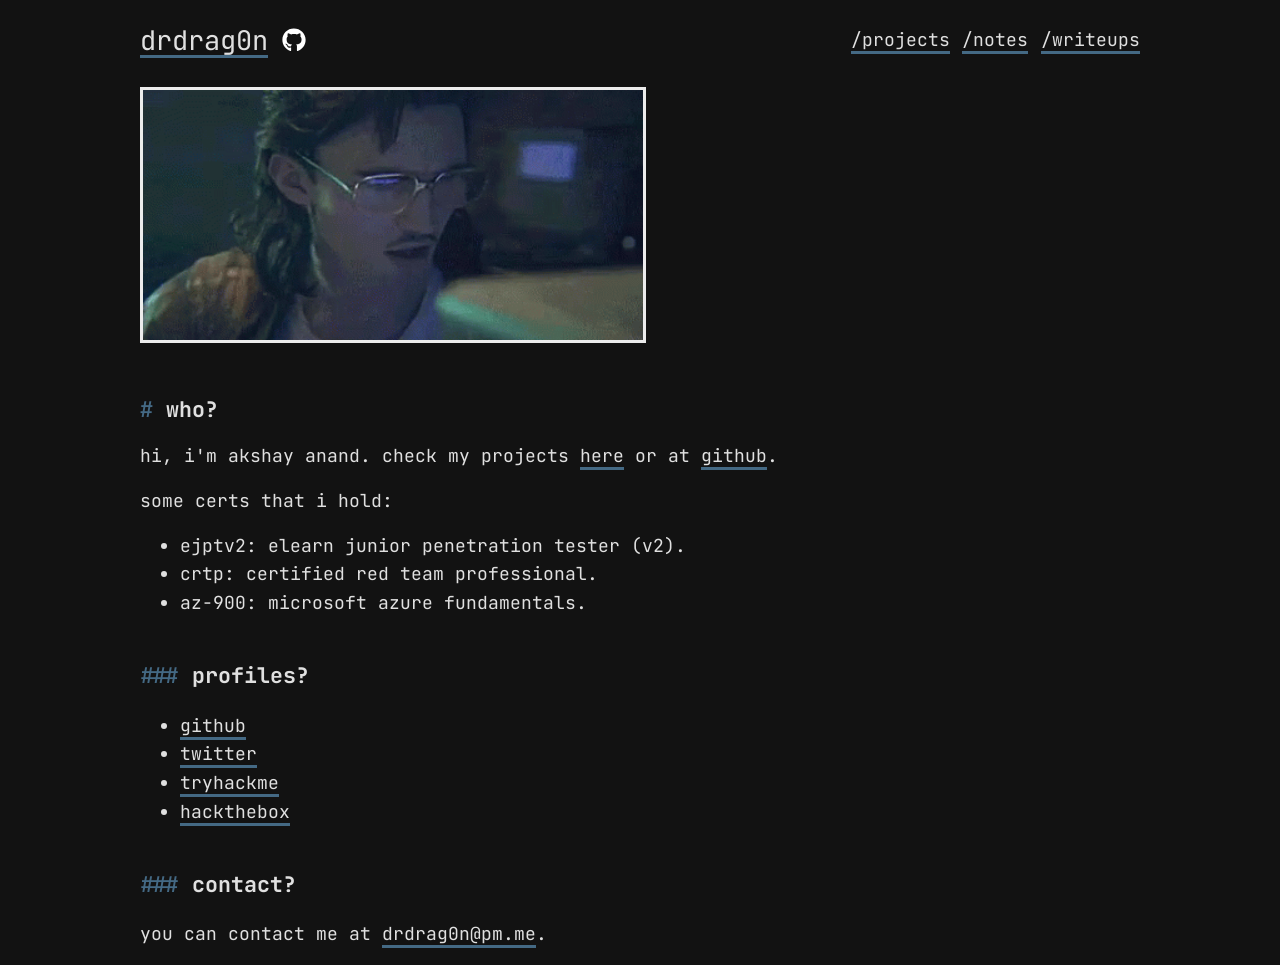
<file: index.html>
<!doctype html><html class="dark light"><head><meta charset=UTF-8><meta content="IE=edge" http-equiv=X-UA-Compatible><meta content="width=device-width,initial-scale=1.0" name=viewport><title>
        drdrag0n
    </title><meta content=drdrag0n property=og:title><link href=/icon/favicon.png rel=icon type=image/png><link href=https://drdragon79.github.io/fonts.css rel=stylesheet><link href=https://drdragon79.github.io/atom.xml rel=alternate title=drdrag0n type=application/atom+xml><link href=https://drdragon79.github.io/theme/dark.css rel=stylesheet><link href=https://drdragon79.github.io/main.css media=screen rel=stylesheet><body><div class=content><header><div class=main><a href=https://drdragon79.github.io>drdrag0n</a><div class=socials><a class=social href=https://github.com/drdragon79/ rel=me> <img alt=github src=/social_icons/github.svg> </a></div></div><nav><a href=/projects style=margin-left:.7em>/projects</a><a href=https://drdragon.gitbook.io/0xdd style=margin-left:.7em>/notes</a><a href=https://drdragon.gitbook.io/0xdd/writeups style=margin-left:.7em>/writeups</a></nav></header><script>document.write(`<img src=/images/${Math.floor(Math.random()*4)+ 1}.gif height=250 width=500>`)</script><h1 id=who>who?</h1><p>hi, i'm akshay anand. check my projects <a href=/projects>here</a> or at <a href=https://github.com/drdragon79>github</a>.<p>some certs that i hold:<ul><li>ejptv2: elearn junior penetration tester (v2).<li>crtp: certified red team professional.<li>az-900: microsoft azure fundamentals.</ul><h3 id=profiles>profiles?</h3><ul><li><a href=https://github.com/drdragon79>github</a><li><a href=https://twitter.com/drdragon79>twitter</a><li><a href=https://tryhackme.com/p/akshay79>tryhackme</a><li><a href=https://app.hackthebox.com/users/509924>hackthebox</a></ul><h3 id=contact>contact?</h3><p>you can contact me at <a href=mailto:drdrag0n@pm.me>drdrag0n@pm.me</a>.</div>
</file>
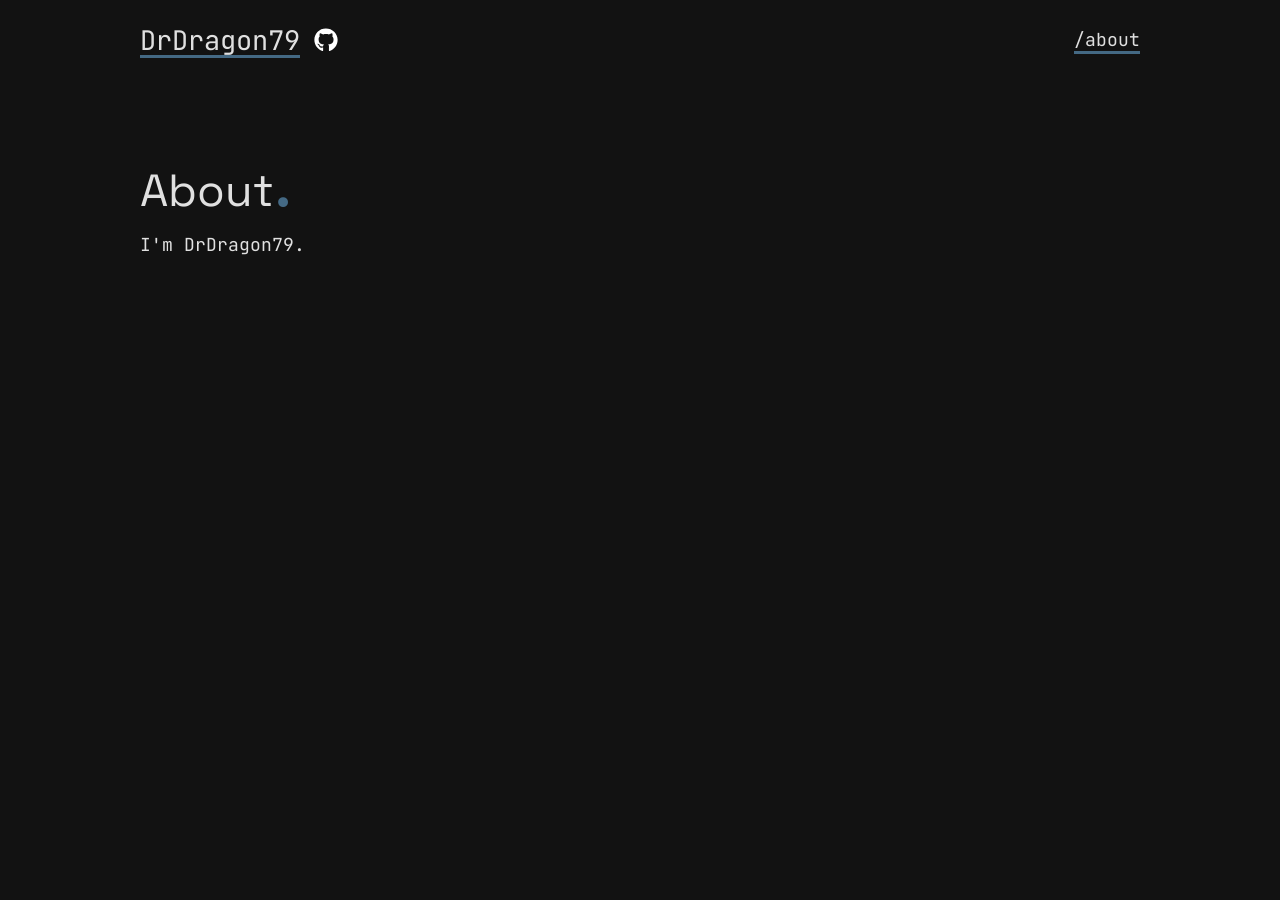
<file: about/index.html>
<!doctype html><html class="dark light"><head><meta charset=UTF-8><meta content="IE=edge" http-equiv=X-UA-Compatible><meta content="width=device-width,initial-scale=1.0" name=viewport><title>
         About
        
    </title><meta content=About property=og:title><link href=/icon/favicon.png rel=icon type=image/png><link href=https://drdragon79.github.io/fonts.css rel=stylesheet><link href=https://drdragon79.github.io/atom.xml rel=alternate title=DrDragon79 type=application/atom+xml><link href=https://drdragon79.github.io/theme/dark.css rel=stylesheet><link href=https://drdragon79.github.io/main.css media=screen rel=stylesheet><body><div class=content><header><div class=main><a href=https://drdragon79.github.io>DrDragon79</a><div class=socials><a class=social href=https://github.com/drdragon79/ rel=me> <img alt=github src=/social_icons/github.svg> </a></div></div><nav><a href=/about style=margin-left:.7em>/about</a></nav></header><main><article><div class=title><div class=page-header>About<span class=primary-color style=font-size:1.6em>.</span></div><div class=meta></div></div><section class=body><p>I'm DrDragon79.</section></article></main></div>
</file>
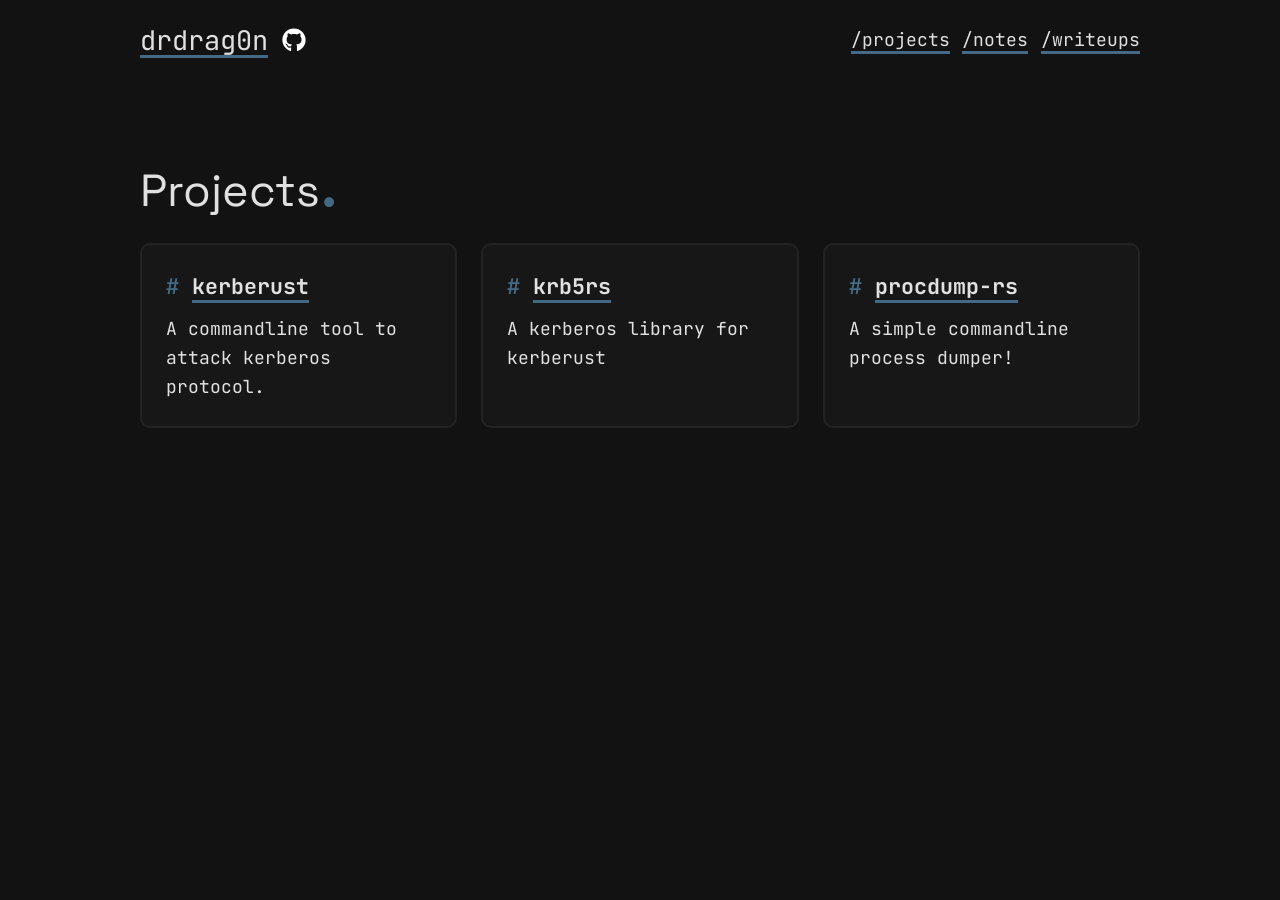
<file: projects/index.html>
<!doctype html><html class="dark light"><head><meta charset=UTF-8><meta content="IE=edge" http-equiv=X-UA-Compatible><meta content="width=device-width,initial-scale=1.0" name=viewport><title>
         drdrag0n
        
    </title><meta content=drdrag0n property=og:title><link href=/icon/favicon.png rel=icon type=image/png><link href=https://drdragon79.github.io/fonts.css rel=stylesheet><link href=https://drdragon79.github.io/atom.xml rel=alternate title=drdrag0n type=application/atom+xml><link href=https://drdragon79.github.io/theme/dark.css rel=stylesheet><link href=https://drdragon79.github.io/main.css media=screen rel=stylesheet><body><div class=content><header><div class=main><a href=https://drdragon79.github.io>drdrag0n</a><div class=socials><a class=social href=https://github.com/drdragon79/ rel=me> <img alt=github src=/social_icons/github.svg> </a></div></div><nav><a href=/projects style=margin-left:.7em>/projects</a><a href=https://drdragon.gitbook.io/0xdd style=margin-left:.7em>/notes</a><a href=https://drdragon.gitbook.io/0xdd/writeups style=margin-left:.7em>/writeups</a></nav></header><div class=page-header>Projects<span class=primary-color style=font-size:1.6em>.</span></div><main><div class=cards><div class=card><div class=card-image-placeholder></div><div class=card-info><h1 class=card-title><a href=https://github.com/drdragon79/kerberust>kerberust</a></h1><div class=meta></div><div class=card-description>A commandline tool to attack kerberos protocol.</div></div></div><div class=card><div class=card-image-placeholder></div><div class=card-info><h1 class=card-title><a href=https://github.com/drdragon79/krb5rs>krb5rs</a></h1><div class=meta></div><div class=card-description>A kerberos library for kerberust</div></div></div><div class=card><div class=card-image-placeholder></div><div class=card-info><h1 class=card-title><a href=https://github.com/drdragon79/procdump-rs>procdump-rs</a></h1><div class=meta></div><div class=card-description>A simple commandline process dumper!</div></div></div></div></main></div>
</file>
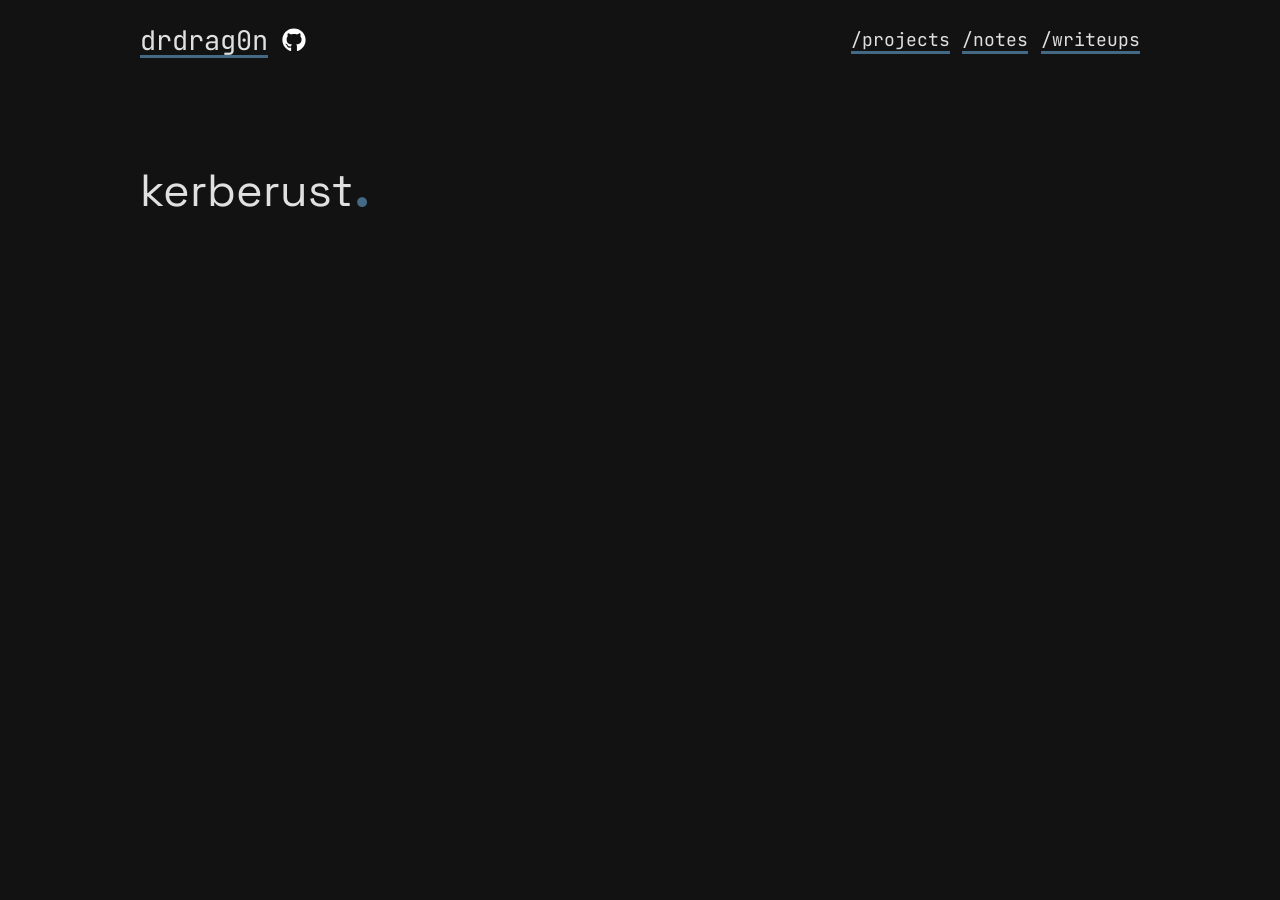
<file: projects/kerberust/index.html>
<!doctype html><html class="dark light"><head><meta charset=UTF-8><meta content="IE=edge" http-equiv=X-UA-Compatible><meta content="width=device-width,initial-scale=1.0" name=viewport><title>
         kerberust
        
    </title><meta content=kerberust property=og:title><meta content="A commandline tool to attack kerberos protocol." property=og:description><meta content="A commandline tool to attack kerberos protocol." name=description><link href=/icon/favicon.png rel=icon type=image/png><link href=https://drdragon79.github.io/fonts.css rel=stylesheet><link href=https://drdragon79.github.io/atom.xml rel=alternate title=drdrag0n type=application/atom+xml><link href=https://drdragon79.github.io/theme/dark.css rel=stylesheet><link href=https://drdragon79.github.io/main.css media=screen rel=stylesheet><body><div class=content><header><div class=main><a href=https://drdragon79.github.io>drdrag0n</a><div class=socials><a class=social href=https://github.com/drdragon79/ rel=me> <img alt=github src=/social_icons/github.svg> </a></div></div><nav><a href=/projects style=margin-left:.7em>/projects</a><a href=https://drdragon.gitbook.io/0xdd style=margin-left:.7em>/notes</a><a href=https://drdragon.gitbook.io/0xdd/writeups style=margin-left:.7em>/writeups</a></nav></header><main><article><div class=title><div class=page-header>kerberust<span class=primary-color style=font-size:1.6em>.</span></div><div class=meta></div></div><section class=body></section></article></main></div>
</file>
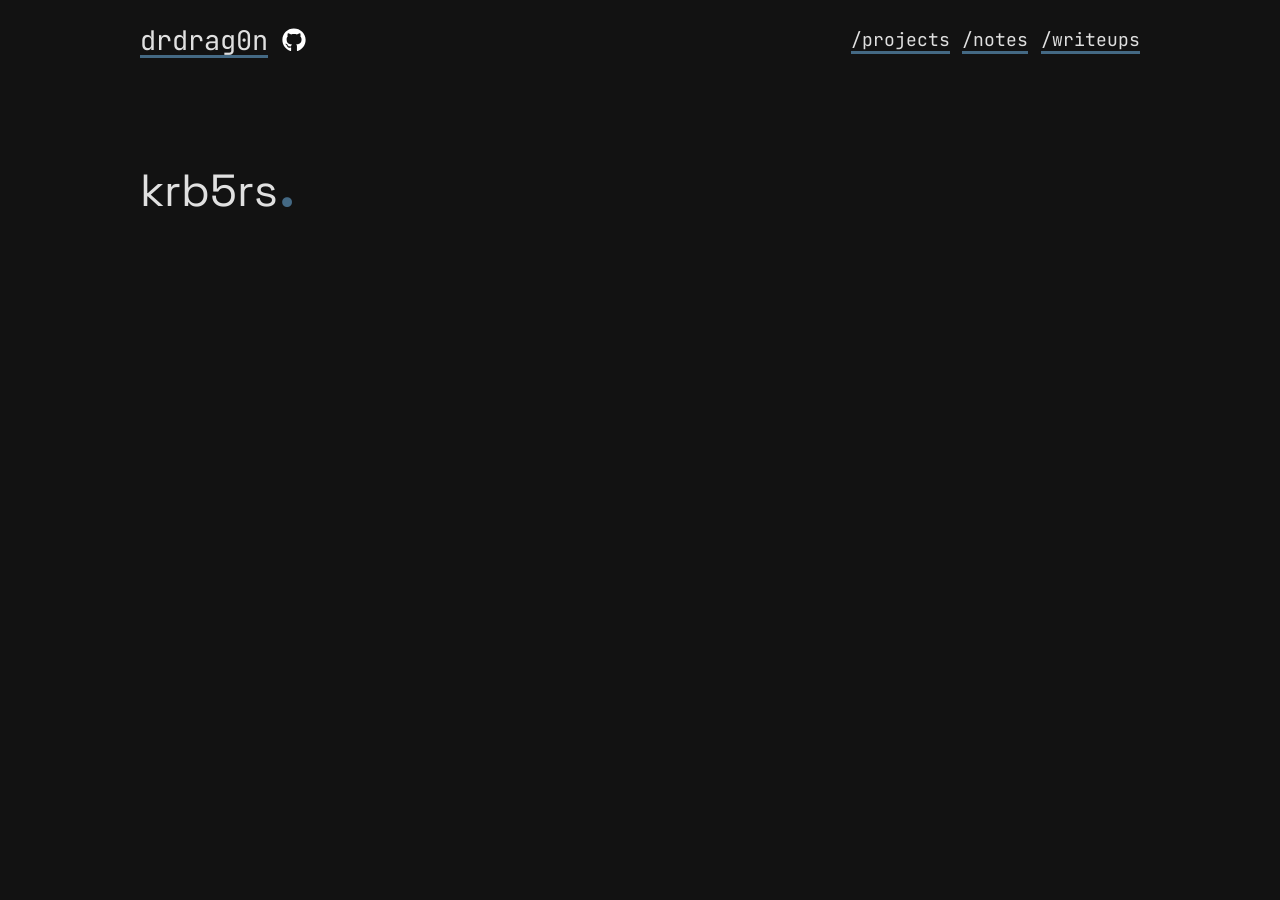
<file: projects/krb5rs/index.html>
<!doctype html><html class="dark light"><head><meta charset=UTF-8><meta content="IE=edge" http-equiv=X-UA-Compatible><meta content="width=device-width,initial-scale=1.0" name=viewport><title>
         krb5rs
        
    </title><meta content=krb5rs property=og:title><meta content="A kerberos library for kerberust" property=og:description><meta content="A kerberos library for kerberust" name=description><link href=/icon/favicon.png rel=icon type=image/png><link href=https://drdragon79.github.io/fonts.css rel=stylesheet><link href=https://drdragon79.github.io/atom.xml rel=alternate title=drdrag0n type=application/atom+xml><link href=https://drdragon79.github.io/theme/dark.css rel=stylesheet><link href=https://drdragon79.github.io/main.css media=screen rel=stylesheet><body><div class=content><header><div class=main><a href=https://drdragon79.github.io>drdrag0n</a><div class=socials><a class=social href=https://github.com/drdragon79/ rel=me> <img alt=github src=/social_icons/github.svg> </a></div></div><nav><a href=/projects style=margin-left:.7em>/projects</a><a href=https://drdragon.gitbook.io/0xdd style=margin-left:.7em>/notes</a><a href=https://drdragon.gitbook.io/0xdd/writeups style=margin-left:.7em>/writeups</a></nav></header><main><article><div class=title><div class=page-header>krb5rs<span class=primary-color style=font-size:1.6em>.</span></div><div class=meta></div></div><section class=body></section></article></main></div>
</file>
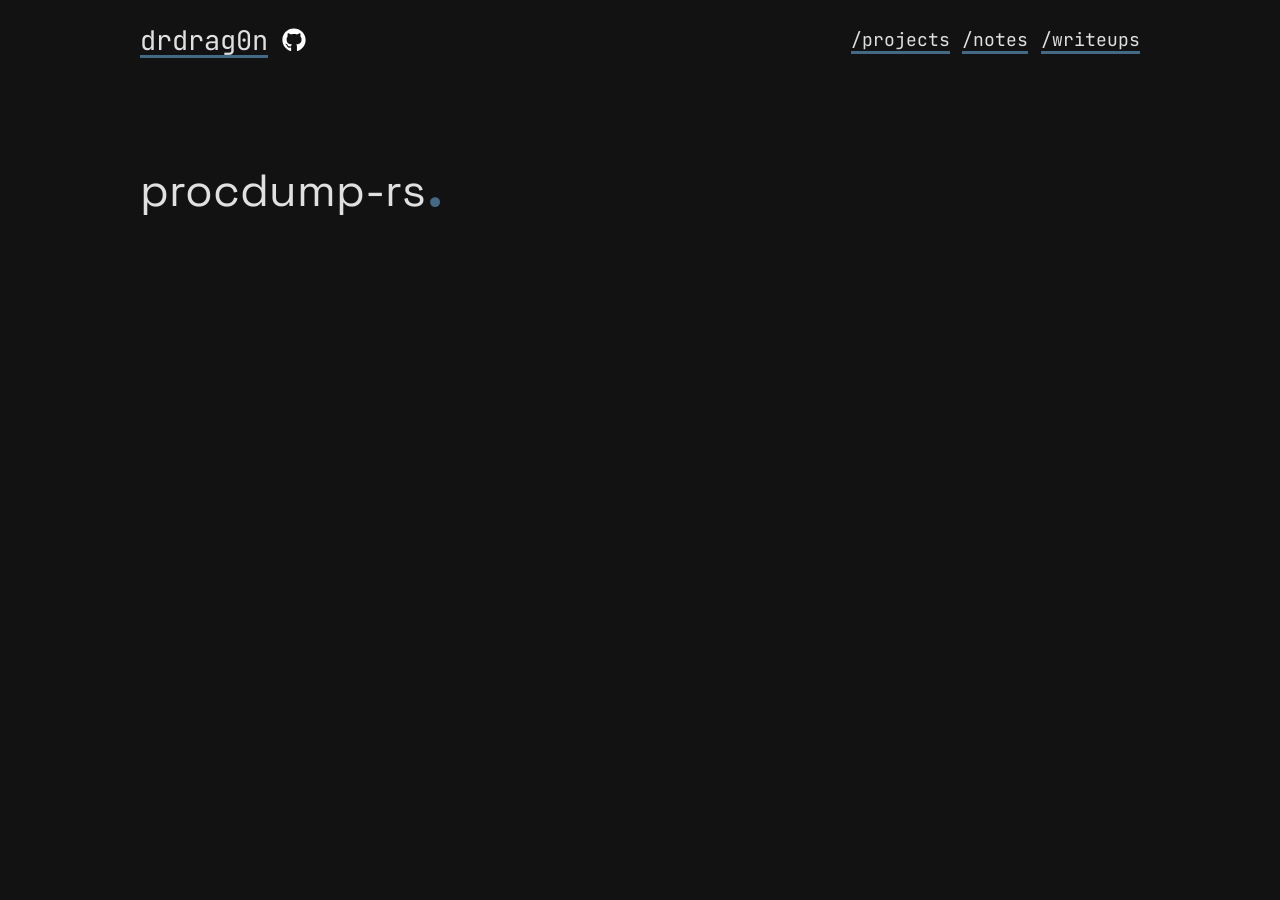
<file: projects/procdump/index.html>
<!doctype html><html class="dark light"><head><meta charset=UTF-8><meta content="IE=edge" http-equiv=X-UA-Compatible><meta content="width=device-width,initial-scale=1.0" name=viewport><title>
         procdump-rs
        
    </title><meta content=procdump-rs property=og:title><meta content="A simple commandline process dumper!" property=og:description><meta content="A simple commandline process dumper!" name=description><link href=/icon/favicon.png rel=icon type=image/png><link href=https://drdragon79.github.io/fonts.css rel=stylesheet><link href=https://drdragon79.github.io/atom.xml rel=alternate title=drdrag0n type=application/atom+xml><link href=https://drdragon79.github.io/theme/dark.css rel=stylesheet><link href=https://drdragon79.github.io/main.css media=screen rel=stylesheet><body><div class=content><header><div class=main><a href=https://drdragon79.github.io>drdrag0n</a><div class=socials><a class=social href=https://github.com/drdragon79/ rel=me> <img alt=github src=/social_icons/github.svg> </a></div></div><nav><a href=/projects style=margin-left:.7em>/projects</a><a href=https://drdragon.gitbook.io/0xdd style=margin-left:.7em>/notes</a><a href=https://drdragon.gitbook.io/0xdd/writeups style=margin-left:.7em>/writeups</a></nav></header><main><article><div class=title><div class=page-header>procdump-rs<span class=primary-color style=font-size:1.6em>.</span></div><div class=meta></div></div><section class=body></section></article></main></div>
</file>
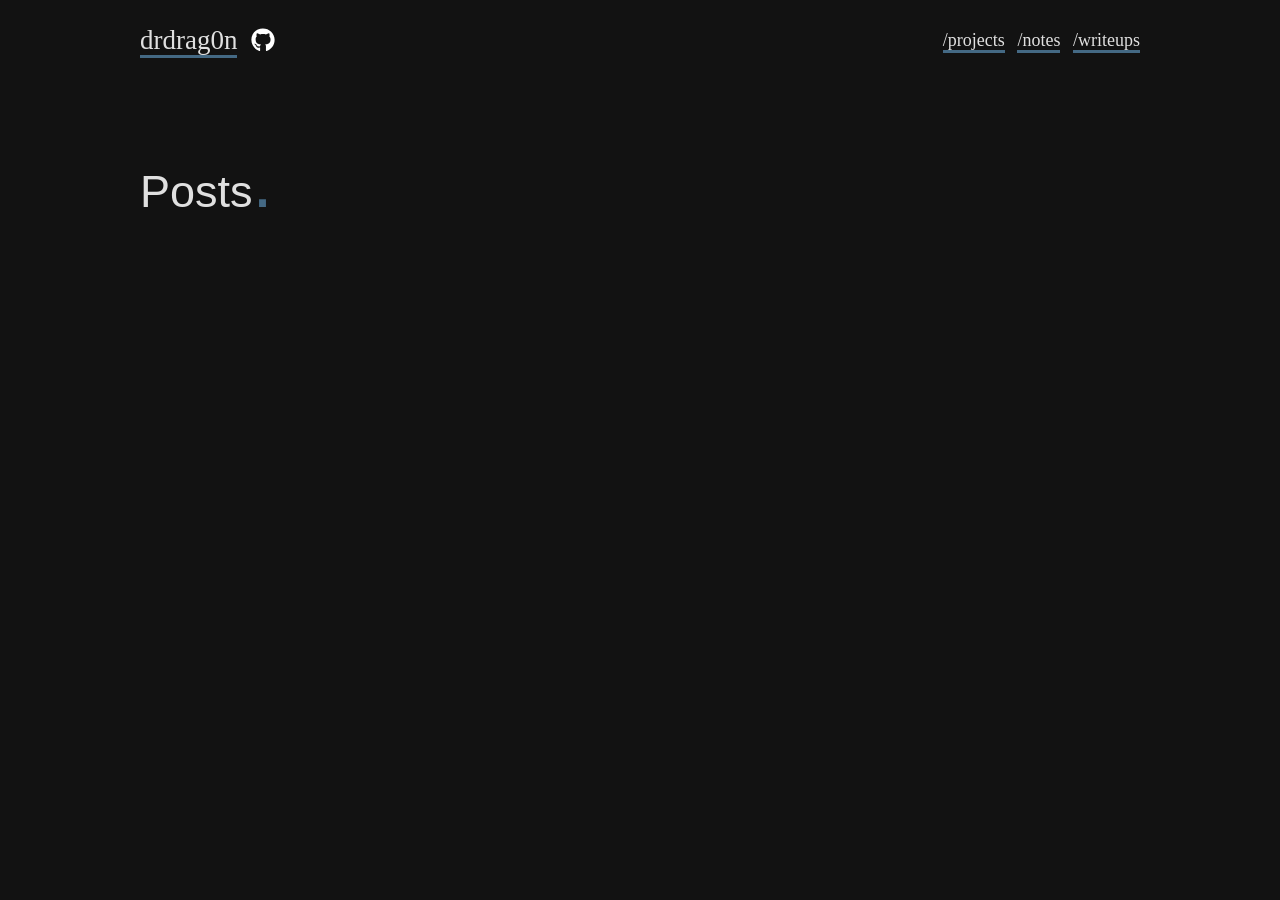
<file: posts/page/1/index.html>
<!doctype html><meta charset=utf-8><link href=https://drdragon79.github.io/posts/ rel=canonical><meta content="0; url=https://drdragon79.github.io/posts/" http-equiv=refresh><title>Redirect</title><p><a href=https://drdragon79.github.io/posts/>Click here</a> to be redirected.
</file>
